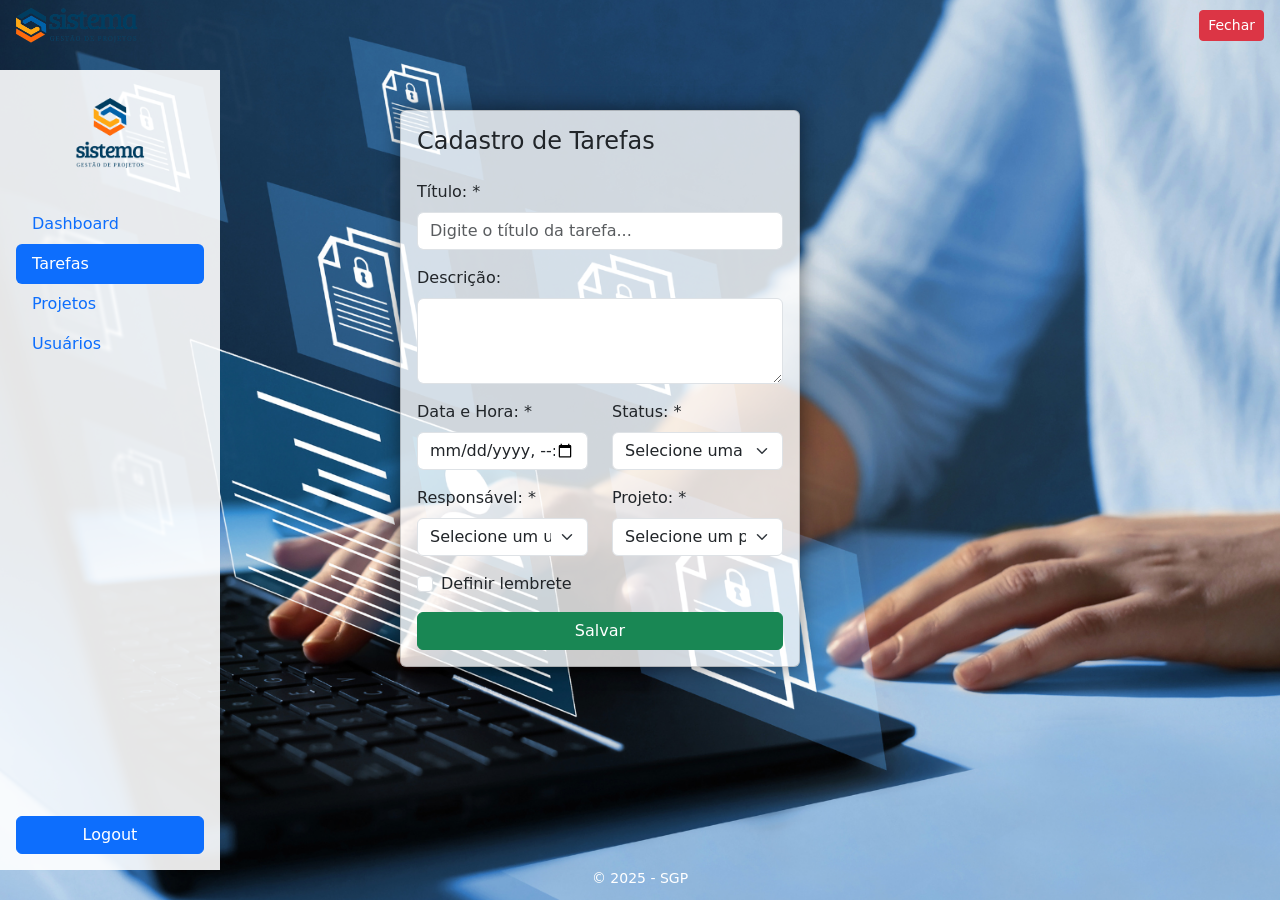
<file: index-logged.html>
<!DOCTYPE html>
<html lang="pt-br">
<head>
  <meta charset="UTF-8">
  <meta name="viewport" content="width=device-width, initial-scale=1.0">
  <title>Tarefas - SGP</title>
  <link rel="icon" href="favicon.ico" type="image/x-icon">
  <link rel="stylesheet" href="./assets/css/bootstrap.min.css">
  <link rel="stylesheet" href="./assets/css/bootstrap-icons.min.css">  
  <link rel="stylesheet" href="./assets/css/style.css">
  <link rel="stylesheet" href="./index-user.html">
  <script src="./assets/js/script.js" defer></script>
</head>
<body>
  <div class="containerPrincipal">
    <div class="containerTopo d-flex align-items-center justify-content-between px-3">
      <a href="index-logged.html">
        <img src="./assets/img/sgp_logo_horizontal.png" class="sgp_logo_horizontal" alt="Logo Sistema">
      </a>
      <button class="btn btn-danger btn-sm" onclick="window.location.href='index.html'">Fechar</button>
    </div>

    <div class="containerConteudo d-flex">
      <div class="sidebar d-flex flex-column p-3">
        <img src="./assets/img/sgp_logo_vertical.png" class="sgp_logo_vertical mb-4" alt="Logo Vertical">
        <ul class="nav nav-pills flex-column mb-auto">
          <li class="nav-item"><a href="./index-dash.html" class="nav-link">Dashboard</a></li>
          <li><a href="#" class="nav-link active bg-primary text-white">Tarefas</a></li>
          <li><a href="#" class="nav-link">Projetos</a></li>
          <li><a href="./index-user.html" class="nav-link">Usuários</a></li>
        </ul>
        <button class="btn btn-primary sgp_btn_acessar mt-auto" onclick="window.location.href='./index.html'">Logout</button>
      </div>

      <div class="content-wrapper">
        <div class="task-container">
          <div class="card sgp_card_login">
            <div class="card-body">
              <h4 class="card-title mb-4">Cadastro de Tarefas</h4>
              <form>
                <div class="mb-3">
                  <label class="form-label">Título: *</label>
                  <input type="text" class="form-control" placeholder="Digite o título da tarefa..." required>
                </div>

                <div class="mb-3">
                  <label class="form-label">Descrição:</label>
                  <textarea class="form-control" rows="3"></textarea>
                </div>

                <div class="row mb-3">
                  <div class="col-md-6">
                    <label class="form-label">Data e Hora: *</label>
                    <input type="datetime-local" class="form-control" required>
                  </div>
                  <div class="col-md-6">
                    <label class="form-label">Status: *</label>
                    <select class="form-select" required>
                      <option selected disabled>Selecione uma opção:</option>
                      <option>Planejada</option>
                      <option>Em andamento</option>
                      <option>Concluída</option>
                    </select>
                  </div>
                </div>

                <div class="row mb-3">
                  <div class="col-md-6">
                    <label class="form-label">Responsável: *</label>
                    <select class="form-select" required>
                      <option selected disabled>Selecione um usuário:</option>
                    </select>
                  </div>
                  <div class="col-md-6">
                    <label class="form-label">Projeto: *</label>
                    <select class="form-select" required>
                      <option selected disabled>Selecione um projeto:</option>
                    </select>
                  </div>
                </div>

                <div class="form-check mb-3">
                  <input class="form-check-input" type="checkbox" id="lembrete">
                  <label class="form-check-label" for="lembrete">Definir lembrete</label>
                </div>

                <button type="submit" class="btn btn-success sgp_btn_acessar w-100">Salvar</button>
              </form>
            </div>
          </div>
        </div>
      </div>
    </div>

    <div class="containerRodape text-center text-white py-3">
      <small>&copy; 2025 - SGP</small>
    </div>
  </div>
  <script src="./assets/js/bootstrap.bundle.min.js"></script>  
</body>
</html>
</file>
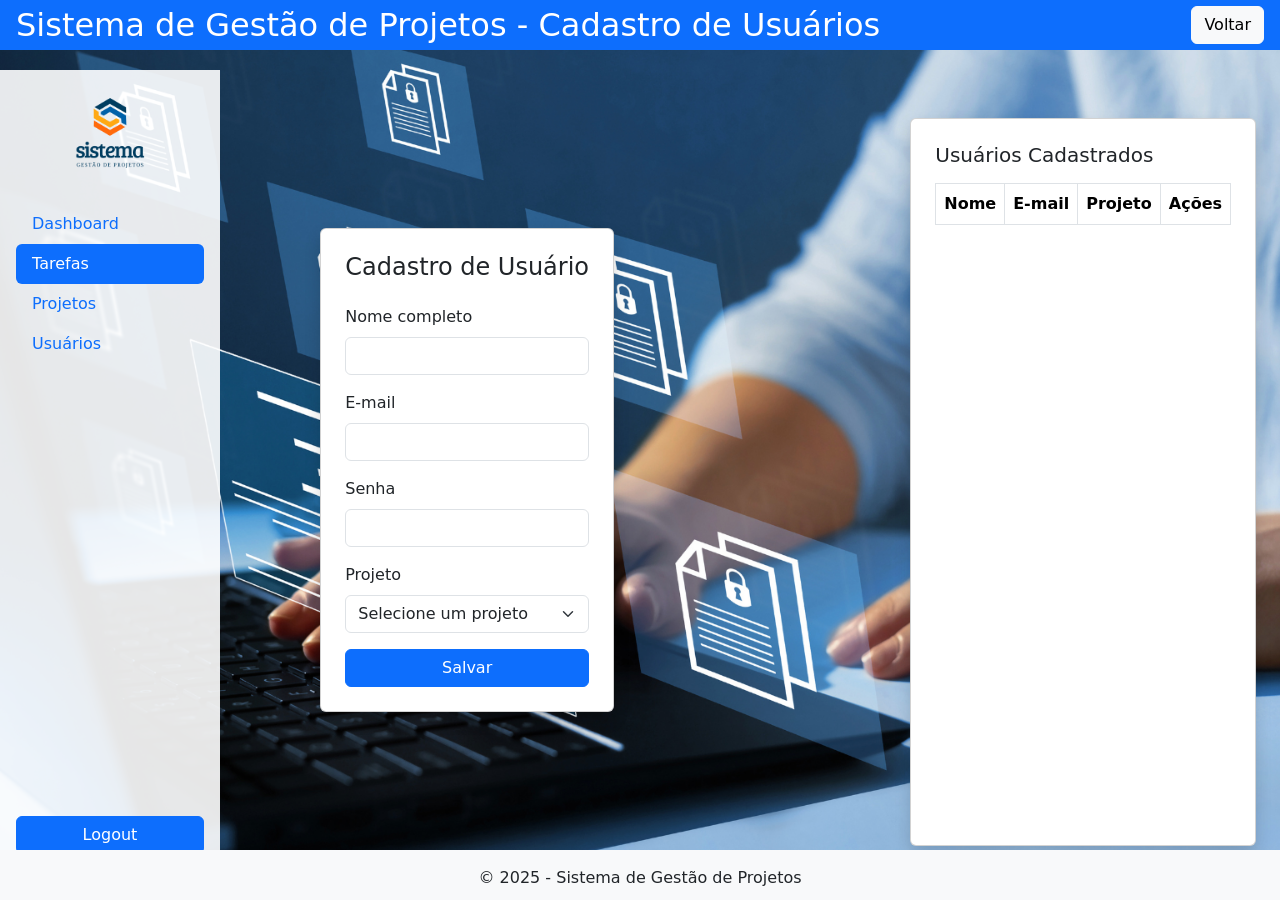
<file: index-user.html>
<!DOCTYPE html>
<html lang="pt-br">

<head>
  <meta charset="UTF-8" />
  <meta name="viewport" content="width=device-width, initial-scale=1.0" />
  <title>Cadastro de Usuários - SGP</title>
  <link rel="icon" href="favicon.ico" type="image/x-icon" />
  <link rel="stylesheet" href="./assets/css/bootstrap.min.css" />
  <link rel="stylesheet" href="./assets/css/bootstrap-icons.min.css" />
  <link rel="stylesheet" href="./assets/css/style.css" />
  <link rel="stylesheet" href="./index-user.html">

</head>

<body>
  <div class="containerConteudo d-flex">
      <div class="sidebar d-flex flex-column p-3">
        <img src="./assets/img/sgp_logo_vertical.png" class="sgp_logo_vertical mb-4" alt="Logo Vertical">
        <ul class="nav nav-pills flex-column mb-auto">
          <li class="nav-item"><a href="./index-dash.html" class="nav-link">Dashboard</a></li>
          <li><a href="./index-dash.html" class="nav-link active bg-primary text-white">Tarefas</a></li>
          <li><a href="./index-logged.html" class="nav-link">Projetos</a></li>
          <li><a href="./index-user.html" class="nav-link">Usuários</a></li>
        </ul>
        <button class="btn btn-primary sgp_btn_acessar mt-auto" onclick="window.location.href='./index.html'">Logout</button>
      </div>
  <header class="containerTopo bg-primary text-white p-3 d-flex justify-content-between align-items-center">
    <h2 class="mb-0">Sistema de Gestão de Projetos - Cadastro de Usuários</h2>
    <a href="index-logged.html" class="btn btn-light">Voltar</a>
  </header>

  <div class="containerPrincipal d-flex flex-column min-vh-100">
    <main class="containerConteudo flex-fill p-4">
      <div class="card shadow p-4" style="max-width: 600px; margin: auto">
        <h4 class="text-center mb-4">Cadastro de Usuário</h4>
        <form id="formCadastro">
          <input type="hidden" id="editIndex" />
          <div class="mb-3">
            <label for="nome" class="form-label">Nome completo</label>
            <input type="text" id="nome" name="nome" class="form-control" required />
          </div>
          <div class="mb-3">
            <label for="email" class="form-label">E-mail</label>
            <input type="email" id="email" name="email" class="form-control" required />
          </div>
          <div class="mb-3">
            <label for="senha" class="form-label">Senha</label>
            <input type="password" id="senha" name="senha" class="form-control" required />
          </div>
          <div class="mb-3">
            <label for="projeto" class="form-label">Projeto</label>
            <select id="projeto" name="projeto" class="form-select" required>
              <option value="">Selecione um projeto</option>
              <option value="Projeto Alpha">Projeto Alpha</option>
              <option value="Projeto Beta">Projeto Beta</option>
              <option value="Projeto Gamma">Projeto Gamma</option>
            </select>
          </div>
          <div class="d-grid">
            <button type="submit" class="btn btn-primary">Salvar</button>
          </div>
        </form>
      </div>

      <div class="card shadow p-4 mt-4">
        <h5 class="mb-3">Usuários Cadastrados</h5>
        <table class="table table-bordered table-striped" id="tabelaUsuarios">
          <thead>
            <tr>
              <th>Nome</th>
              <th>E-mail</th>
              <th>Projeto</th>
              <th>Ações</th>
            </tr>
          </thead>
          <tbody></tbody>
        </table>
      </div>
    </main>

    <footer class="containerRodape bg-light text-center p-3 mt-auto">
      <p class="mb-0">&copy; 2025 - Sistema de Gestão de Projetos</p>
    </footer>
  </div>

  <script src="./assets/js/bootstrap.bundle.min.js"></script>
  <script>
    function getUsuarios() {
      return JSON.parse(localStorage.getItem("usuarios")) || [];
    }
    function saveUsuarios(usuarios) {
      localStorage.setItem("usuarios", JSON.stringify(usuarios));
    }
    function renderUsuarios() {
      const usuarios = getUsuarios();
      const tbody = document.querySelector("#tabelaUsuarios tbody");
      tbody.innerHTML = "";
      usuarios.forEach((usuario, index) => {
        const tr = document.createElement("tr");
        tr.innerHTML = `
          <td>${usuario.nome}</td>
          <td>${usuario.email}</td>
          <td>${usuario.projeto}</td>
          <td>
            <button class="btn btn-sm btn-warning me-2" onclick="editarUsuario(${index})">Editar</button>
            <button class="btn btn-sm btn-danger" onclick="removerUsuario(${index})">Remover</button>
          </td>
        `;
        tbody.appendChild(tr);
      });
    }
    document.querySelector("#formCadastro").addEventListener("submit", function (e) {
      e.preventDefault();
      const nome = document.querySelector("#nome").value;
      const email = document.querySelector("#email").value;
      const senha = document.querySelector("#senha").value;
      const projeto = document.querySelector("#projeto").value;
      const editIndex = document.querySelector("#editIndex").value;
      const usuarios = getUsuarios();
      if (editIndex) {
        usuarios[editIndex] = { nome, email, senha, projeto };
        document.querySelector("#editIndex").value = "";
      } else {
        usuarios.push({ nome, email, senha, projeto });
      }
      saveUsuarios(usuarios);
      renderUsuarios();
      this.reset();
    });
    function editarUsuario(index) {
      const usuario = getUsuarios()[index];
      document.querySelector("#nome").value = usuario.nome;
      document.querySelector("#email").value = usuario.email;
      document.querySelector("#senha").value = usuario.senha;
      document.querySelector("#projeto").value = usuario.projeto;
      document.querySelector("#editIndex").value = index;
    }
    function removerUsuario(index) {
      const usuarios = getUsuarios();
      if (confirm("Deseja realmente remover este usuário?")) {
        usuarios.splice(index, 1);
        saveUsuarios(usuarios);
        renderUsuarios();
      }
    }
    renderUsuarios();
  </script>
</body>

</html>
</file>
<file: assets/css/style.css>
body {
    background-attachment: fixed;
    background-image: url('/assets/img/background.png');
    background-position: center;
    background-repeat: no-repeat;
    background-size: cover;
    margin: 0;
    padding: 0;
}

.containerPrincipal {
    background-color: transparent;
    display: flex;
    flex-direction: column;
    height: 100vh;
    
}

.containerTopo {
    background-color: transparent;
    height: 50px;
    left: 0;
    padding: 0;
    position: fixed;
    top: 0;
    width: 100%;
}

.containerConteudo {
    background-color: transparent;
    display: flex;
    flex-direction: row;
    height: calc(100% - 100px);
    left: 0;
    padding: 0;
    position: fixed;
    top: 70px;
    width: 100%;
}

.containerRodape {
    background-color: transparent;
    height: 50px;
    left: 0;
    padding: 0;
    position: fixed;
    bottom: 0;
    width: 100%;
}

.containerLogin {
    align-items: center;
    background-color: transparent;
    display: flex;
    flex-direction: column;
    height: 100%;
    justify-content: center;
    width: 100%;
}

.sgp_card_login {
    background-color: rgba(255, 255, 255, 0.8);
    box-shadow: 0px 0px 20px rgba(0, 0, 0, 0.5);
    width: 400px;
}

.sgp_logo_vertical {
    align-self: center;
    background-color: transparent;
    width: 50%;
}

.sgp_btn_acessar {
    width: 100%;
}

.sgp_logo_horizontal {
    align-self: center;
    background-color: transparent;
    height: 40px;
}

.sidebar {
  width: 220px;
  background-color: rgba(255, 255, 255, 0.9);
}

.content-wrapper {
  flex: 1;
  display: flex;
  justify-content: center;
  align-items: flex-start;
  padding: 40px;
  overflow-y: auto;
}

.task-container {
  max-width: 700px;
  width: 100%;
}
</file>
